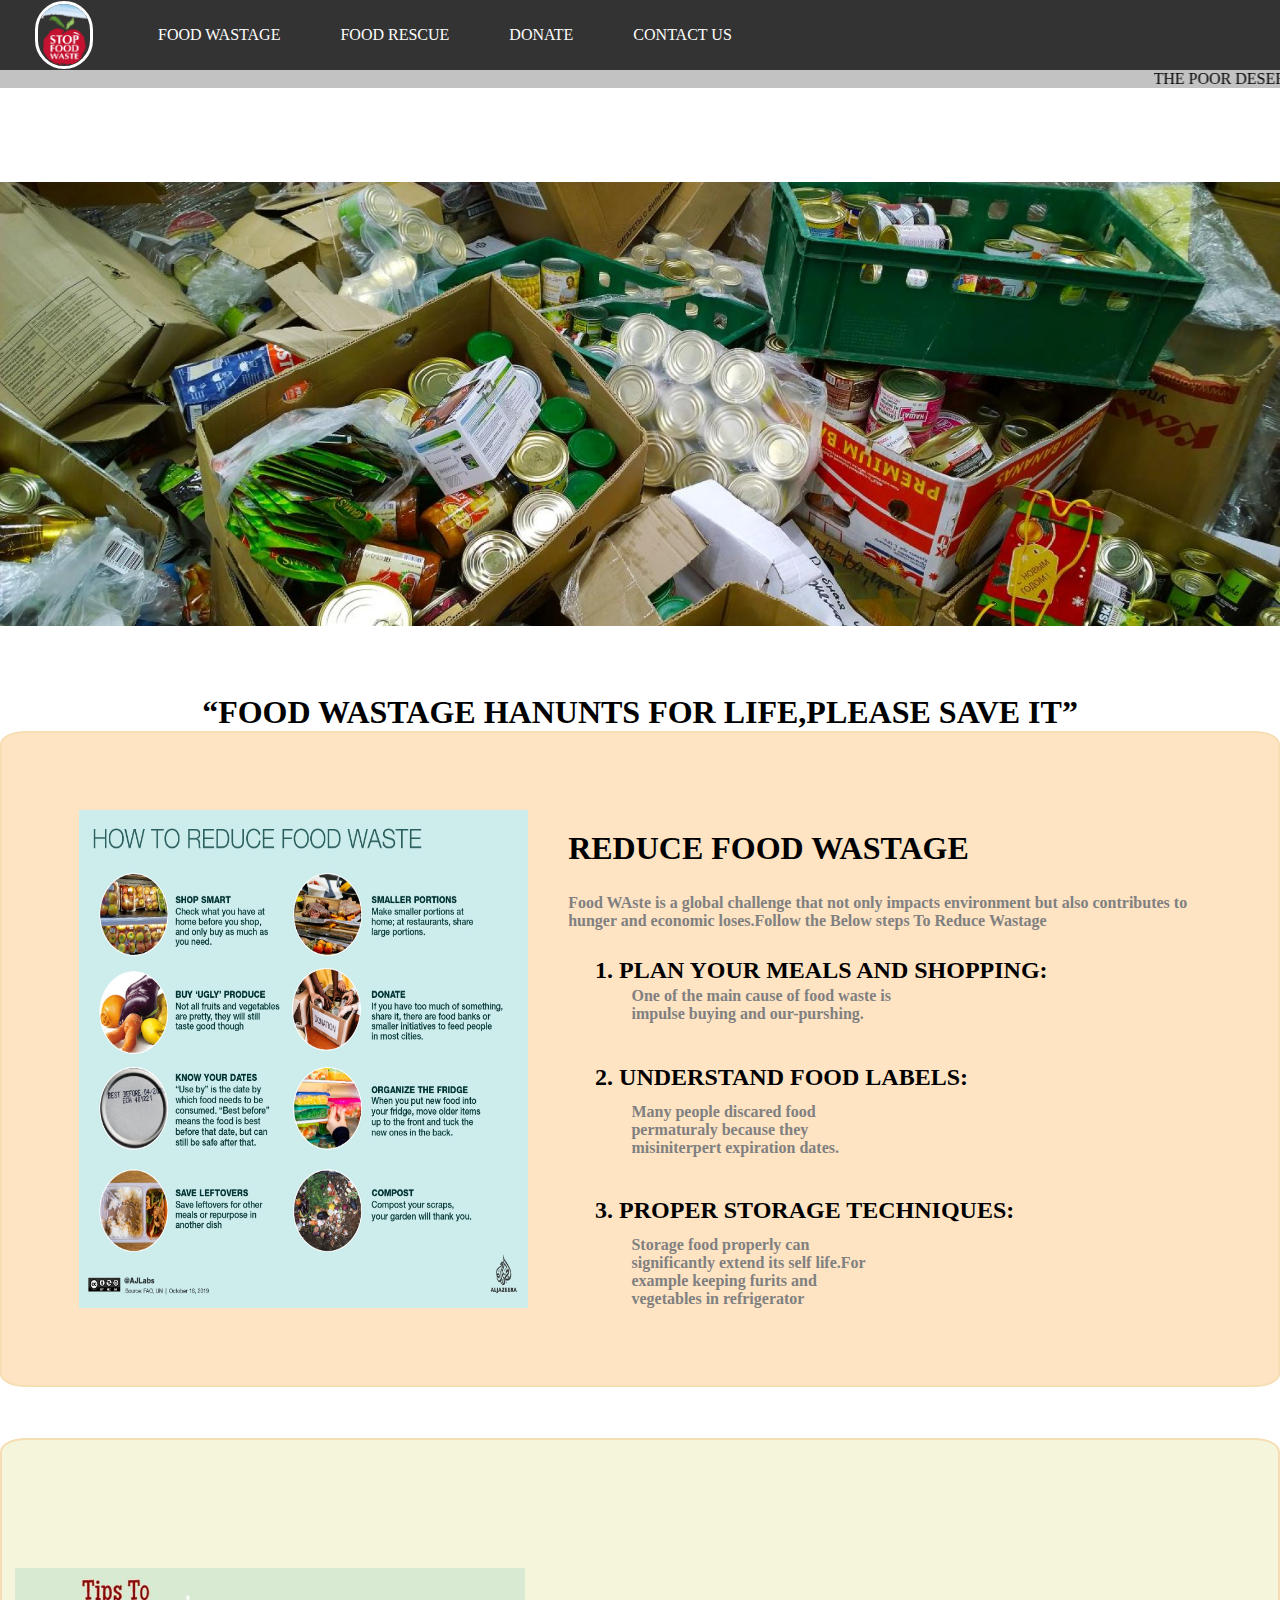
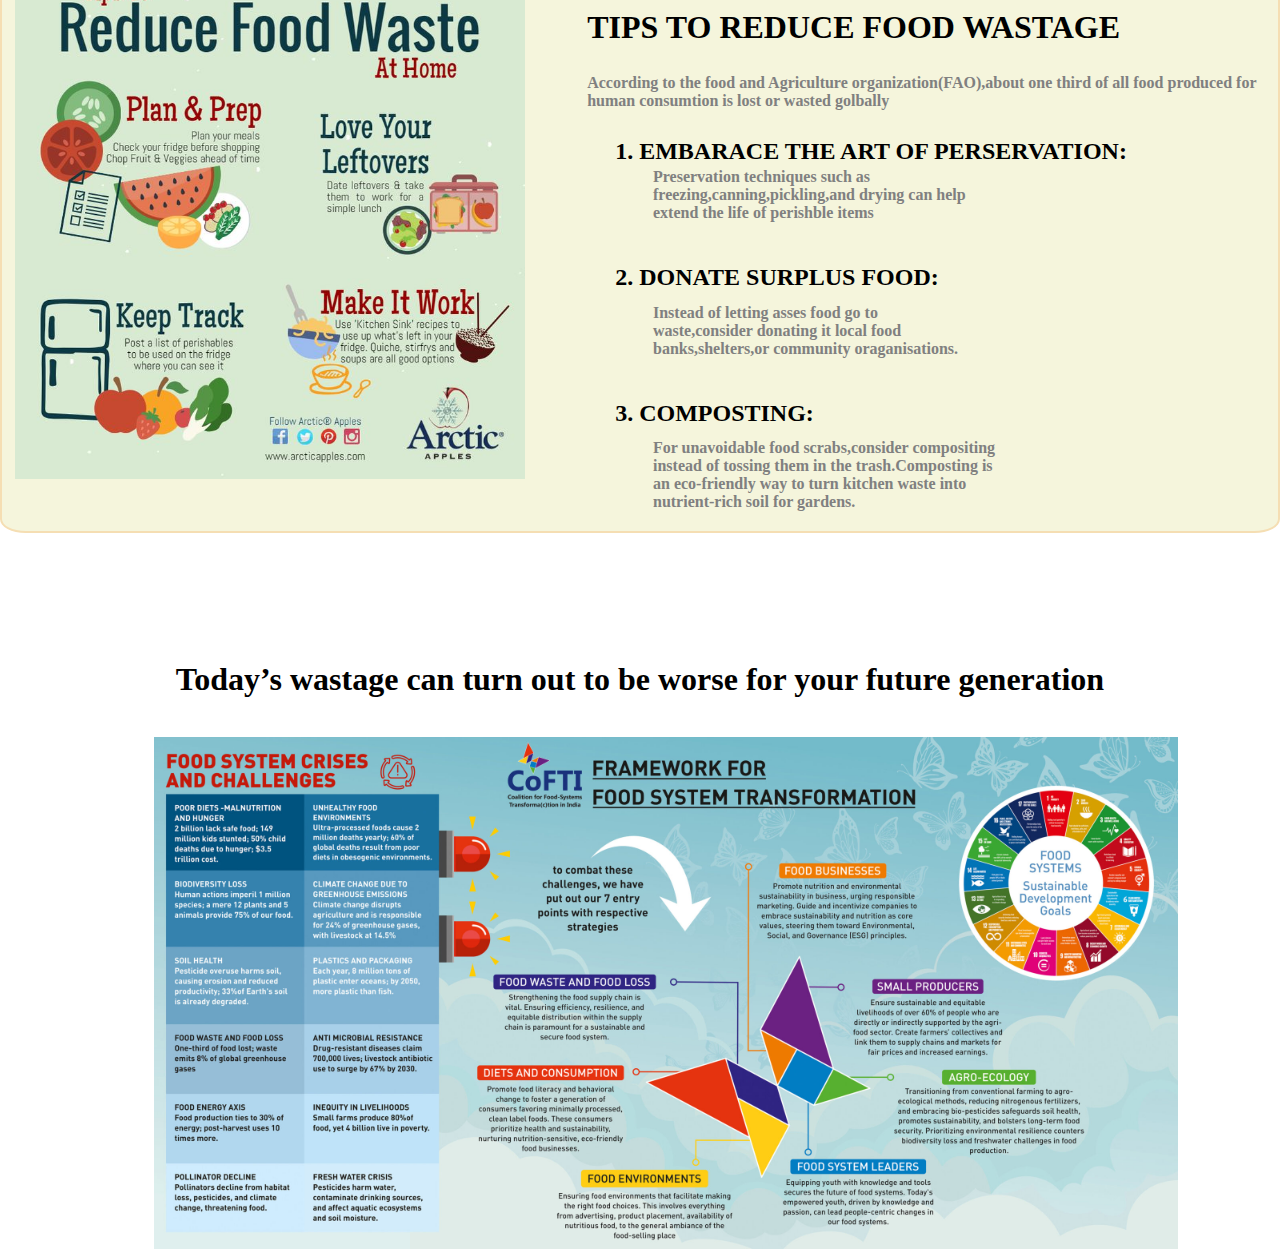
<file: index.html>
<!DOCTYPE html>
<html lang="en">
<head>
    <meta charset="UTF-8">
    <meta name="viewport" content="width=device-width, initial-scale=1.0">
    <title>FOOD WASTAGE AND IT'S REDUCTIOIN</title>
    <link rel="stylesheet" href="style.css">
    <link rel="stylesheet" href="https://cdnjs.cloudflare.com/ajax/libs/font-awesome/6.4.2/css/all.min.css">
</head>
<body>
    <nav class="navbar">
        <ul class="nav-list">
            <div class="logo"><img src="logo food.png" alt="logo"></div>
            <li><a href="food waste.html">FOOD WASTAGE</a></li>
            <li><a href="food rescue.html">FOOD RESCUE</a></li>
            <li><a href="donate.html">DONATE</a></li>
            <li><a href="contact.html">CONTACT US</a></li>
        </ul>
       <!-- <div class="rightnav">
            <input type="search" name="search" id="search" placeholder="Search">
            <a href="demat.html"><button class="open">Open FREE DEMAT</button></a>
        </div>-->
    </nav>
    <marquee scrollamount="15" class="marquee">THE POOR DESERVE YOUR FOOD, PLEASE DON'T WASTE IT</marquee>
    <img src="main waste.jpg" class="che" height="50%" width="100%">
    <h1 class="slo"><q>FOOD WASTAGE HANUNTS FOR LIFE,PLEASE SAVE IT</q></h1>
<div class="imgdoom">
<div class="image-container">
    <img src="food waste.jpeg" alt="Your Image">
    <div class="text">
        <h1>REDUCE FOOD WASTAGE</h1>
        <h4>Food WAste is a global challenge that not only impacts environment but also contributes to hunger and economic loses.Follow the Below steps To Reduce Wastage</h4>
        <div class="idea">
            <h2>1. PLAN YOUR MEALS AND SHOPPING:</h2>
            <h4 class="ok">One of the main cause of food waste is impulse buying and our-purshing.</h4>
        </div>
        <div class="news">
            <h2>2. UNDERSTAND FOOD LABELS:</h2>
            <h4>Many people discared food permaturaly because they misiniterpert expiration dates.</h4>
        </div>
        <div class="order">
            <h2>3. PROPER STORAGE TECHNIQUES:</h2>
            <h4>Storage food properly can significantly extend its self life.For example keeping furits and vegetables in refrigerator</h4>
        </div>
    </div>
</div>
</div>

<div class="imgdom">
<div class="img-contain">
    <img src="red food.jpeg" width="40%" height="40%">
    <div class="tex">
        <h1>TIPS TO REDUCE FOOD WASTAGE</h1>
        <h4>According to the food and Agriculture organization(FAO),about one third of all food produced for human consumtion is lost or wasted golbally</h4>
        <div class="ide">
            <h2>1. EMBARACE THE ART OF PERSERVATION:</h2>
            <h4>Preservation techniques such as freezing,canning,pickling,and drying can help extend the life of perishble items</h4>
        </div>
        <div class="new">
            <h2>2. DONATE SURPLUS FOOD:</h2>
            <h4>Instead of letting asses food go to waste,consider donating it local food banks,shelters,or community oraganisations.</h4>
        </div>
        <div class="orde">
            <h2>3. COMPOSTING:</h2>
            <h4>For unavoidable food scrabs,consider compositing instead of tossing them in the trash.Composting is an eco-friendly way to turn kitchen waste into nutrient-rich soil for gardens.</h4>
        </div>
</div>
</div>
</div>
<div class="screen">
    <div class="scree">
        <h1>Today’s wastage can turn out to be worse for your future generation</h1>
        <img src="big img.jpg" width="80%" height="50%">
    </div>
</body>
</html>
</file>
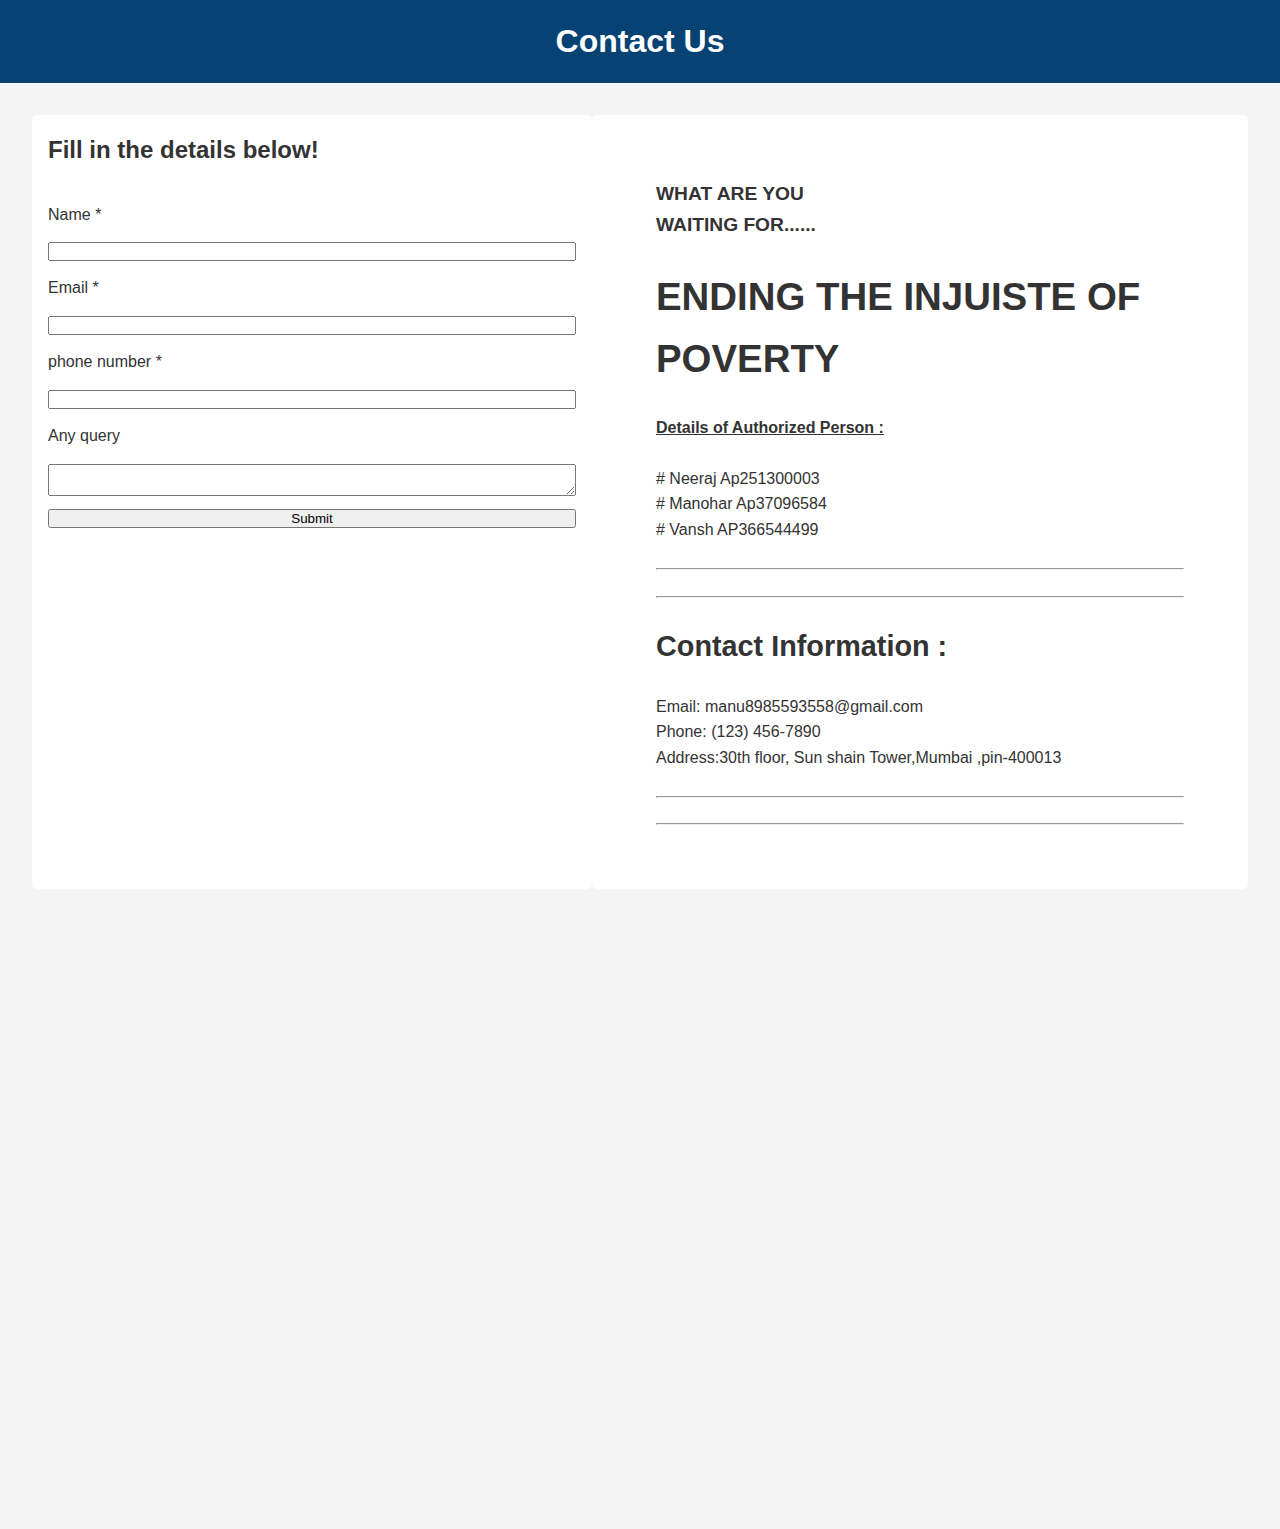
<file: contact.html>
<!DOCTYPE html>
    <html lang="en">
<head>
    <meta charset="UTF-8">
    <meta name="viewport" content="width=device-width, initial-scale=1.0">
    <link rel="stylesheet" href="contact.css">
    <title>Contact Us</title>
</head>
<body>
    <header>
        <h1>Contact Us</h1>
    </header>
    <main>
        <section id="contact-form">
            <h2>Fill in the details below!
            </h2>
            <form action="submit_form.php" method="post">
                <label for="name">Name *</label>
                <input type="text" id="name" name="name" required>

                <label for="email">Email *</label>
                <input type="email" id="email" name="email" required>

                <label for="Phone number">phone number *</label>
                <input type="Phone number" id="Phone number" name="Phone number" required>
                

                <label for="message">Any query </label>
                <textarea id="message" name="message" required></textarea>

                <button type="submit">Submit</button>
            </form>
        </section>
        <section id="contact-info">
            <h4><big>WHAT    ARE    YOU</big></h4>
            <h4><big>WAITING    FOR...... </big></h4>
            <br/>
            <h1><big>ENDING THE INJUISTE OF POVERTY</big></h1>
            <br/>
            <h4><u>Details of Authorized Person : </u>
            </h4>
            <br/>
            <p># Neeraj Ap251300003
            </p>
            <p># Manohar Ap37096584</p>
            <p># Vansh AP366544499</p>
            <br/>
            <hr>
            <br/>
            <hr>
            <br/>
            <h2><big>Contact Information :</big></h2>
            <p>Email: manu8985593558@gmail.com</p>
            <p>Phone: (123) 456-7890</p>
            <p>Address:30th floor, Sun shain Tower,Mumbai ,pin-400013</p>
            <br/>
            <hr>
            <br/>
            <hr>
        </section>
    </main>
    <iframe src="https://www.google.com/maps/embed?pb=!1m18!1m12!1m3!1d34520262.24094698!2d36.938165671644086!3d34.19164052025753!2m3!1f0!2f0!3f0!3m2!1i1024!2i768!4f13.1!3m3!1m2!1s0x391a5f5e9c489cf3%3A0x4049a5409d53c300!2sLovely%20Professional%20University!5e0!3m2!1sen!2sin!4v1698249579019!5m2!1sen!2sin" width="1600" height="600" style="border:0;" allowfullscreen="" loading="lazy" referrerpolicy="no-referrer-when-downgrade"></iframe>
</body>
</html>
</file>
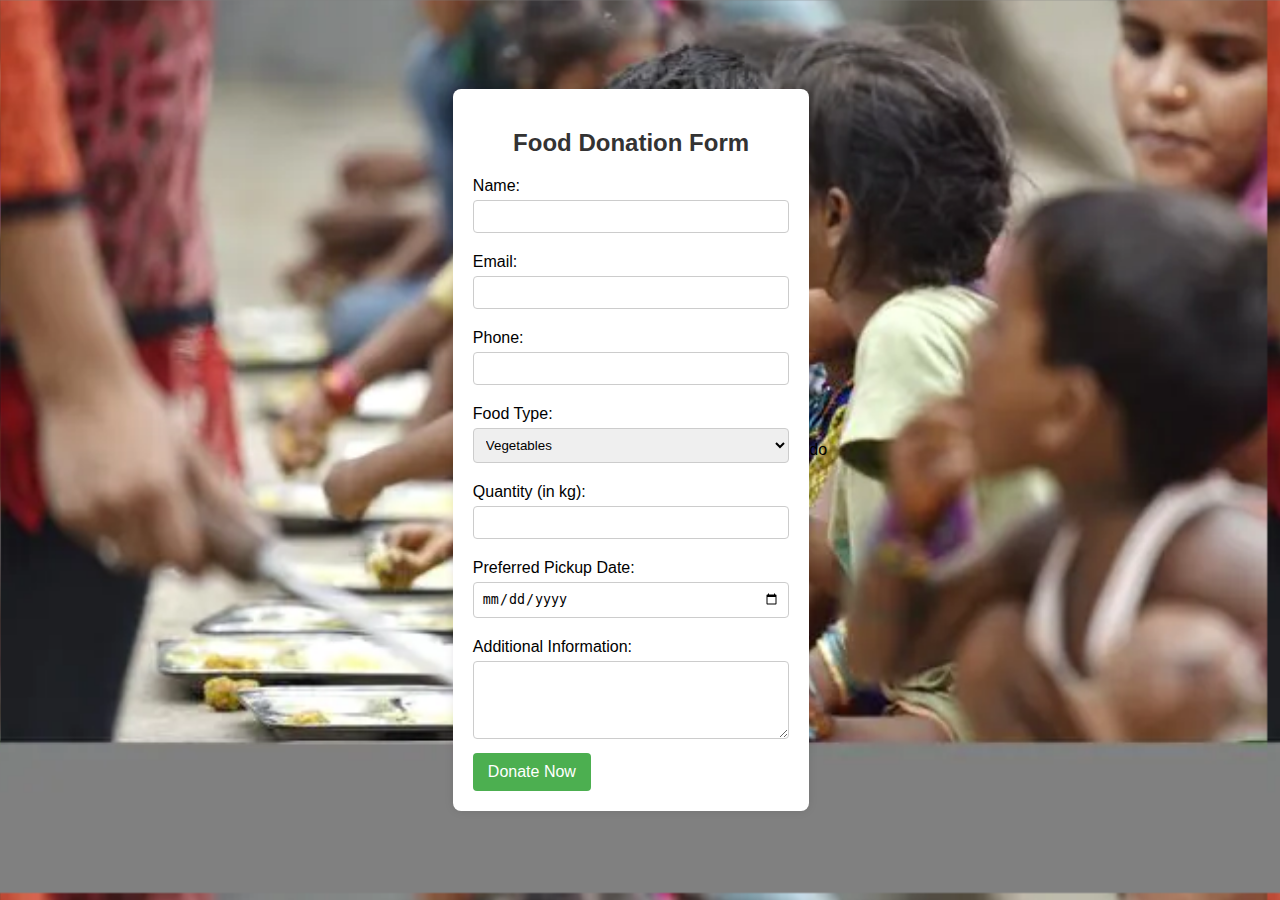
<file: donate.html>
<!DOCTYPE html>
<html lang="en">
<head>
    <meta charset="UTF-8">
    <meta name="viewport" content="width=device-width, initial-scale=1.0">
    <link rel="stylesheet" href="donate.css">
    <title>Food Donation Form</title>
</head>
<body class="body">
    <div class="container">
        <form id="donationForm">
            <h2>Food Donation Form</h2>

            <label for="name">Name:</label>
            <input type="text" id="name" name="name" required>

            <label for="email">Email:</label>
            <input type="email" id="email" name="email" required>

            <label for="phone">Phone:</label>
            <input type="tel" id="phone" name="phone" required>

            <label for="foodType">Food Type:</label>
            <select id="foodType" name="foodType" required>
                <option value="vegetables">Vegetables</option>
                <option value="fruits">Fruits</option>
                <option value="grains">Grains</option>
                <option value="cannedGoods">Canned Goods</option>
                <!-- Add more options as needed -->
            </select>

            <label for="quantity">Quantity (in kg):</label>
            <input type="number" id="quantity" name="quantity" min="1" step="0.1" required>

            <label for="pickupDate">Preferred Pickup Date:</label>
            <input type="date" id="pickupDate" name="pickupDate" required>

            <label for="additionalInfo">Additional Information:</label>
            <textarea id="additionalInfo" name="additionalInfo" rows="4"></textarea>

            <button type="submit">Donate Now</button>
        </form>
    </div>
</body>
</html>do
</file>
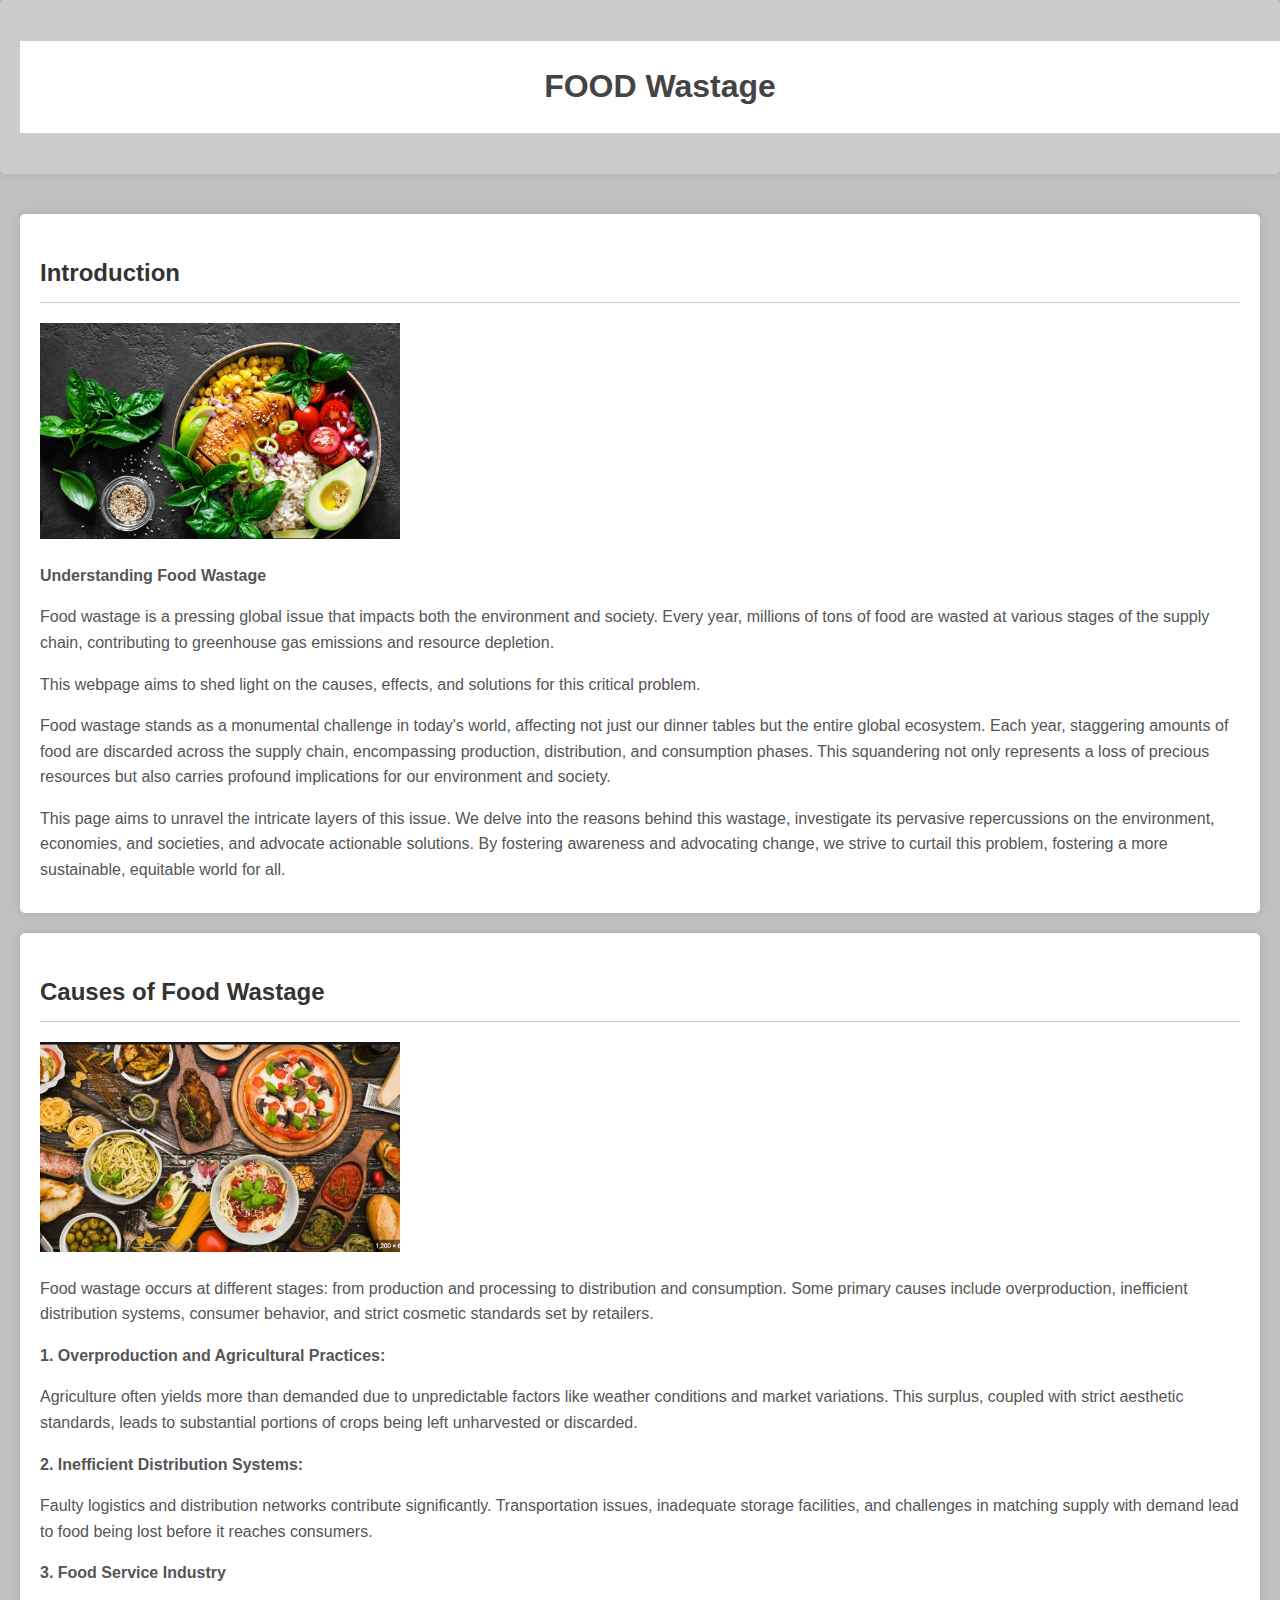
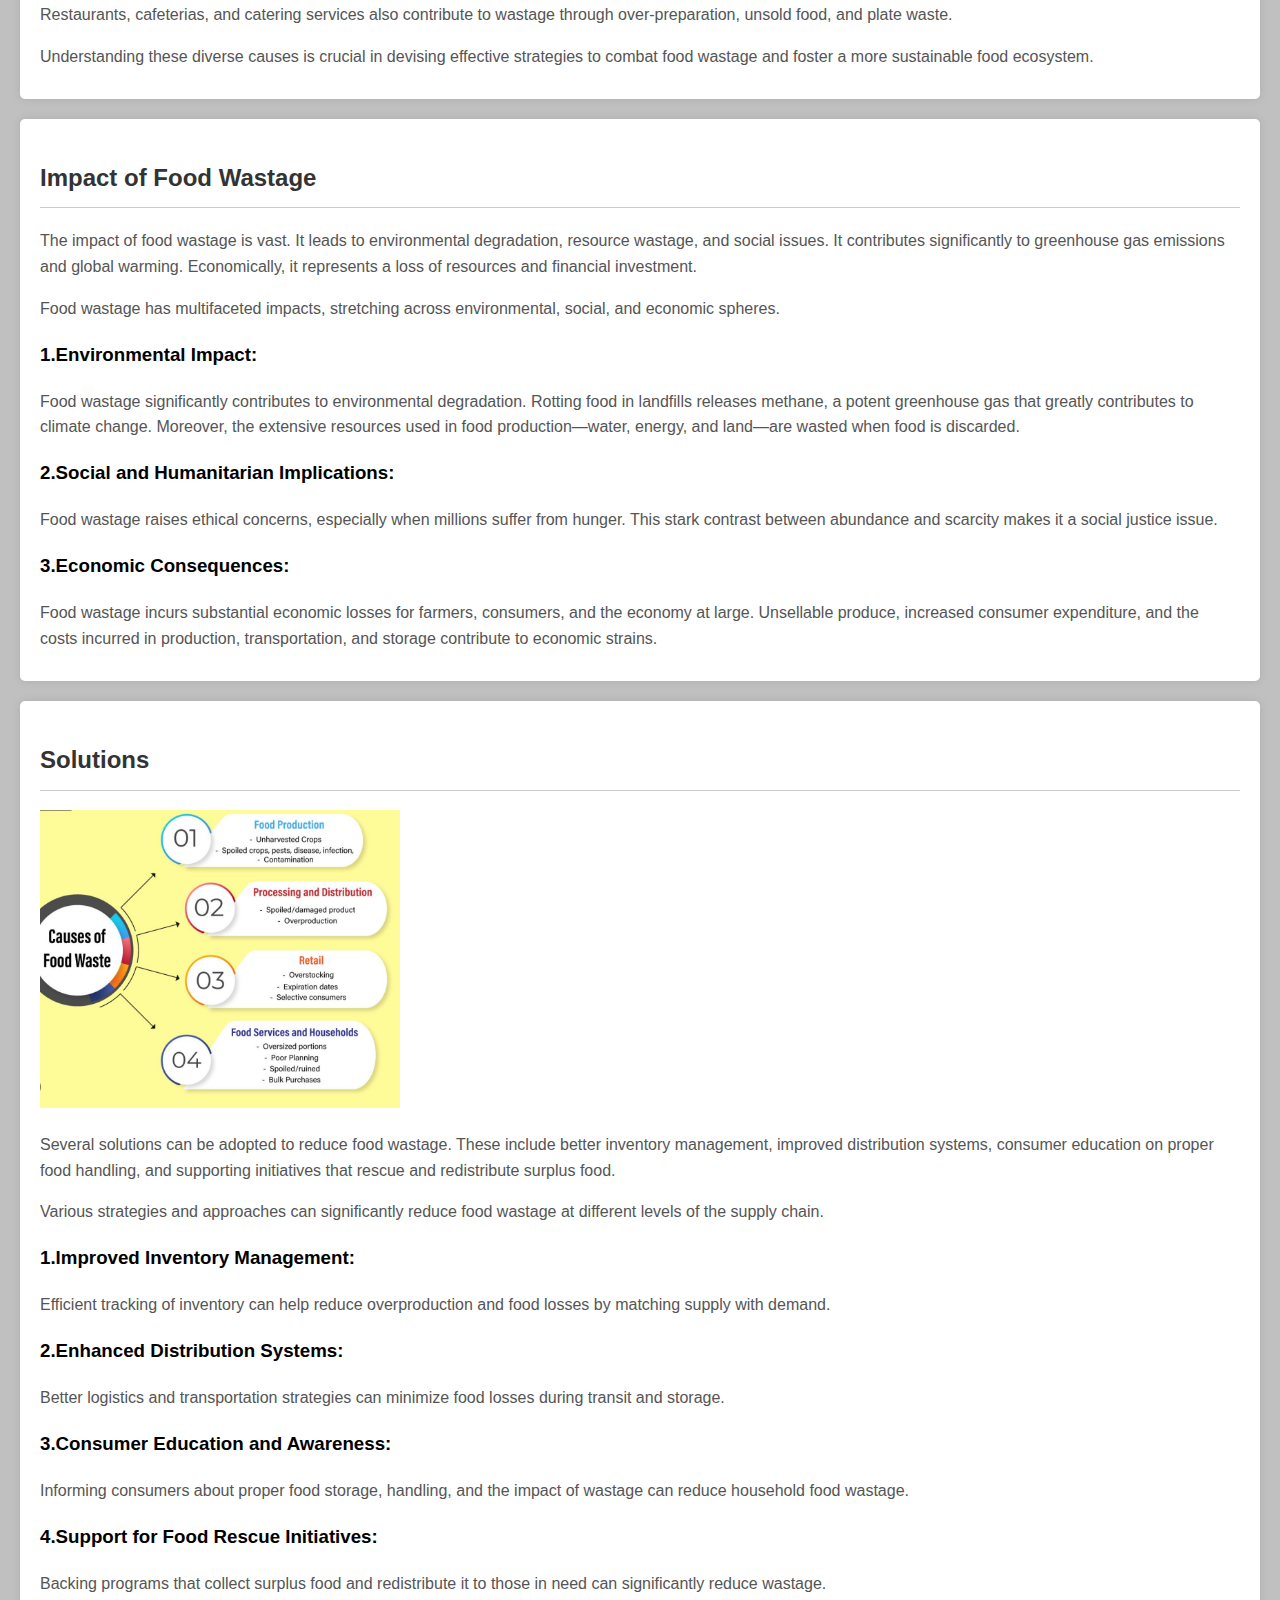
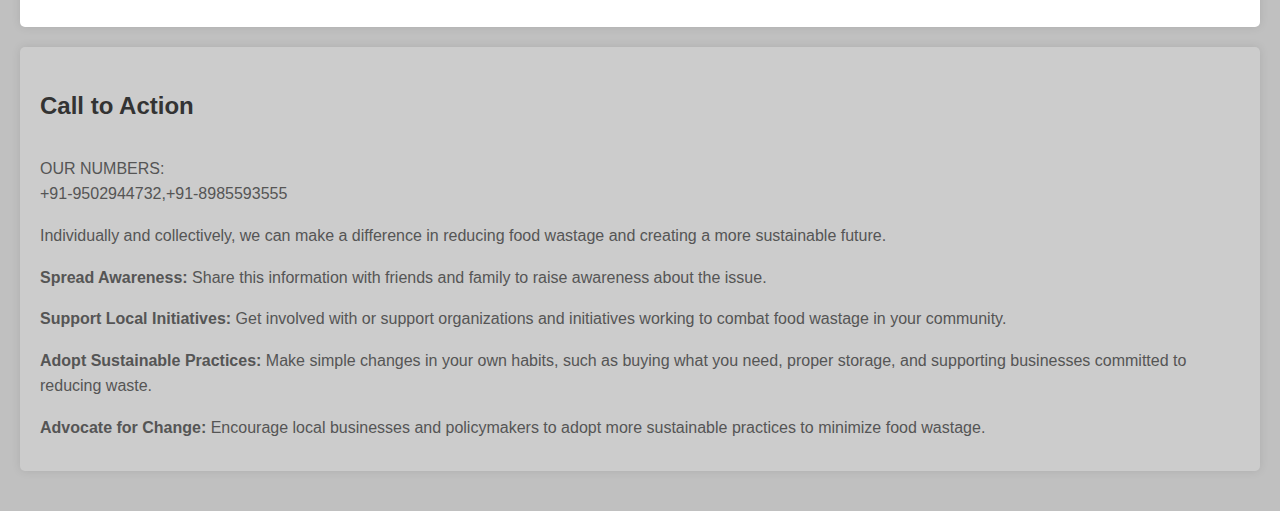
<file: food waste.html>
<!DOCTYPE html>
<html lang="en">
<head>
  <meta charset="UTF-8">
  <title>Food Wastage</title>
  <link rel="stylesheet" href="wastecss.css">
</head>
<body>
  <header><section>
   <h1>FOOD Wastage</h1>
  </section>
  </header>

  <main>
    <section>
      <h2>Introduction</h2> 
      <img src="che1.jpeg" alt="img">
      <p><b>Understanding Food Wastage</b></p>
      <p>Food wastage is a pressing global issue that impacts both the environment and society.
         Every year, millions of tons of food are wasted at various stages of the supply chain,
          contributing to greenhouse gas emissions and resource depletion.
        </p>
      <p>This webpage aims to shed light on the causes, effects, and solutions for this critical problem.</p>
      <p>Food wastage stands as a monumental challenge in today's world,
         affecting not just our dinner tables but the entire global ecosystem. Each year, 
         staggering amounts of food are discarded across the supply chain, encompassing production, 
         distribution, and consumption phases. This squandering not only represents a loss of precious resources 
         but also carries profound implications for our environment and society.</p>
      <p>This page aims to unravel the intricate layers of this issue. 
        We delve into the reasons behind this wastage, investigate its pervasive repercussions on the environment,
         economies, and societies, and advocate actionable solutions. By fostering awareness and advocating change,
          we strive to curtail this problem, fostering a more sustainable, equitable world for all.</p>
     
    </section>

    <section>
      <h2>Causes of Food Wastage</h2>
      <img src="che2.jpeg" alt="img">
      <p>Food wastage occurs at different stages: from production and processing to distribution and consumption.
         Some primary causes include overproduction, inefficient distribution systems, consumer behavior, 
         and strict cosmetic standards set by retailers.</p>
         <p><b>1. Overproduction and Agricultural Practices:</b></p>
         <p> Agriculture often yields more than demanded due to unpredictable factors like weather conditions and market variations.
             This surplus, coupled with strict aesthetic standards, leads to substantial portions of crops being left unharvested or discarded.
         </p>
         <p><b>2. Inefficient Distribution Systems:</b></p>
         <p>Faulty logistics and distribution networks contribute significantly. Transportation issues, inadequate storage facilities, and challenges in matching supply with demand lead to food being lost before it reaches consumers.

         </p>
        <p><b>3. Food Service Industry</b></p>
        <p>Restaurants, cafeterias, and catering services also contribute to wastage through over-preparation, unsold food, and plate waste.
        </p><p>Understanding these diverse causes is crucial in devising effective strategies to combat food wastage and foster a more sustainable food ecosystem.


        </p>
    </section>

    <section>
      <h2>Impact of Food Wastage</h2>
      <p>The impact of food wastage is vast. It leads to environmental degradation, resource wastage, and social issues. It contributes significantly to greenhouse gas emissions and global warming. Economically, it represents a loss of resources and financial investment.</p>
      
        
        <p>Food wastage has multifaceted impacts, stretching across environmental, social, and economic spheres.</p>
        
        <h3>1.Environmental Impact:</h3>
        <p>Food wastage significantly contributes to environmental degradation. Rotting food in landfills releases methane, a potent greenhouse gas that greatly contributes to climate change. Moreover, the extensive resources used in food production—water, energy, and land—are wasted when food is discarded.</p>
        
        <h3>2.Social and Humanitarian Implications:</h3>
        <p>Food wastage raises ethical concerns, especially when millions suffer from hunger. This stark contrast between abundance and scarcity makes it a social justice issue.</p>
        
        <h3>3.Economic Consequences:</h3>
        <p>Food wastage incurs substantial economic losses for farmers, consumers, and the economy at large. Unsellable produce, increased consumer expenditure, and the costs incurred in production, transportation, and storage contribute to economic strains.</p>
   
    
    </section>

    <section>
      <h2>Solutions</h2>
      <img src="che3.jpeg" alt="img">
      <p>Several solutions can be adopted to reduce food wastage. These include better inventory management, improved distribution systems, consumer education on proper food handling, and supporting initiatives that rescue and redistribute surplus food.</p>
     
        <p>Various strategies and approaches can significantly reduce food wastage at different levels of the supply chain.</p>
        
        <h3>1.Improved Inventory Management:</h3>
        <p>Efficient tracking of inventory can help reduce overproduction and food losses by matching supply with demand.</p>
        
        <h3>2.Enhanced Distribution Systems:</h3>
        <p>Better logistics and transportation strategies can minimize food losses during transit and storage.</p>
        
        <h3>3.Consumer Education and Awareness:</h3>
        <p>Informing consumers about proper food storage, handling, and the impact of wastage can reduce household food wastage.</p>
        
        <h3>4.Support for Food Rescue Initiatives:</h3>
        <p>Backing programs that collect surplus food and redistribute it to those in need can significantly reduce wastage.</p>
  
    
    </section>

  
        <section>
            <h2><b>Call to Action</b></h2>
            <p>OUR NUMBERS:<br>+91-9502944732,+91-8985593555</p>
            <p>Individually and collectively, we can make a difference in reducing food wastage and creating a more sustainable future.</p>
            
            <p><strong>Spread Awareness:</strong> Share this information with friends and family to raise awareness about the issue.</p>
            
            <p><strong>Support Local Initiatives:</strong> Get involved with or support organizations and initiatives working to combat food wastage in your community.</p>
            
            <p><strong>Adopt Sustainable Practices:</strong> Make simple changes in your own habits, such as buying what you need, proper storage, and supporting businesses committed to reducing waste.</p>
            
            <p><strong>Advocate for Change:</strong> Encourage local businesses and policymakers to adopt more sustainable practices to minimize food wastage.</p>
            
        </section>
        
   
  </main>
</body>
</html>
</file>
<file: style.css>
*{
    margin: 0px;
    padding: 0px;
}
.logo {
    width: 10%;
    display: flex;
    justify-content: center;

}
.logo img{
    width: 40%;
    border: 3px solid white;
    border-radius: 40px;

}
.navbar{
    display: flex;
    
}
.nav-list{
   background-color: rgba(0, 0, 0, 0.8); 
    display: flex;
    align-items: center;
    width: 100%;

}
.nav-list li {
    list-style: none;
    padding: 26px 30px;

}

.nav-list li a{
    text-decoration: none;
    color: white;
    width: 150px;

}
.nav-list li a:hover{
    text-decoration: none;
    color: grey;

}
.rightnav{
    background-color: rgba(0, 0, 0, 0.8);
    width:70%;
    text-align: right;
    align-items: center;
    padding-top: 1%;

}
#search{
    padding: 5px;
    font-size: 17px;
    border: 2px solid grey;
    border-radius: 9px;
}
.marquee{
    background-color: rgba(0, 0, 0, 0.241);
    color: black;
}
.che{
    margin-top: 7%;
}
.image-container {
    display: flex;
    justify-content: center;
    
}
.image-container img {
    max-width: 40%;
}
.imgdoom{
    padding: 6%;
    background-color: bisque;
    border-radius: 2%;
    border: 2px solid wheat;
}
.text h1{
    margin-left: 6%;
    padding-top: 3%;
    margin-bottom: 4%;
}
.text h4{
    margin-left: 6%;
    color: gray;
}
.idea{
    padding-top: 4%;
    margin-left: 10%;
}
.idea h4{
    color: grey;
    margin-top: 3px;
    width: 270px;
}
.news{
    margin-left: 10%;
    margin-top: 6%;
}
.news h4{
    color: grey;
    margin-top: 2%;
    width: 270px;
}
.order{
    margin-left: 10%;
    margin-top: 6%;
}
.order h4{
    color: grey;
    margin-top: 2%;
    width: 240px;
}
.img-contain {
    display: flex;
    justify-content: center;
}

.image-contain img {
    width: 40%;
}

.tex {
    padding: 20px;
}
.imgdom{
    padding-top: 10%;
    background-color: beige;
    border: 2px solid wheat;
    border-radius: 2%;
    margin-top: 4%;
}
.tex h1{
    margin-left: 6%;
    padding-top: 3%;
    margin-bottom: 4%;
    size: 15px;
}
.tex h4{
    margin-left: 6%;
    color: gray;
    width: 700px;
}
.ide{
    padding-top: 4%;
    margin-left: 10%;
}
.ide h4{
    color: grey;
    margin-top: 3px;
    width: 320px;
}
.new{
    margin-left: 10%;
    margin-top: 6%;
}
.new h4{
    color: grey;
    margin-top: 2%;
    width: 320px;
}
.orde{
    margin-left: 10%;
    margin-top: 6%;
}
.orde h4{
    color: grey;
    margin-top: 2%;
    width: 350px;
}
.scree h1{
    text-align: center;
    margin-top: 10%;
}
.scree h4{
    text-align: center;
    margin-top: 1%;
}
.scree img{
    margin-top: 3%;
    align-items: center;
    justify-content: center;
    margin-left: 12%;

}
.scree small{
    color: grey;
}
.slo{
    padding-top: 5%;
    text-align: center;
}
</file>
<file: contact.css>
* {
    margin: 0;
    padding: 0;
    box-sizing: border-box;
}


body {
    background-color: #f4f4f4;
    font-family: Arial, sans-serif;
    color: #333;
    line-height: 1.6;
    margin: 0;
}


header {
    background-color: #064273;
    color: #fff;
    text-align: center;
    padding: 1em 0;
}


main {
    display: flex;
    justify-content: space-around;
    padding: 2em;
}


#contact-form {
    flex: 1;
    background-color: #fff;
    padding: 1em;
    border-radius: 5px;
}

#contact-form h2 {
    margin-bottom: 1em;
}

form {
    display: flex;
    flex-direction: column;
}

label, input, textarea, button {
    margin: 0.5em 0;
}


#contact-info {
    flex: 1;
    background-color: #fff;
    padding: 4em;
    border-radius: 5px;
}

#contact-info h2 {
    margin-bottom: 1em;
}


@media (max-width: 768px) {
    main {
        flex-direction: column;
    }
}
</file>
<file: donate.css>
.body {
    font-family: 'Arial', sans-serif;
    background-color: #f4f4f4;
    margin: 0;
    display: flex;
    justify-content: center;
    align-items: center;
    height: 100vh; 
    background-image: url(poor.webp);
    background-size: 99%;
    position: relative;
}
.container {
    background-color: #fff;
    padding: 20px;
    border-radius: 8px;
    box-shadow: 0 0 10px rgba(0, 0, 0, 0.1);
}

form {
    max-width: 400px;
    margin: 0 auto;
}

h2 {
    text-align: center;
    color: #333;
}

label {
    display: block;
    margin-top: 10px;
}

input,
select,
textarea {
    width: 100%;
    padding: 8px;
    margin-top: 5px;
    margin-bottom: 10px;
    box-sizing: border-box;
    border: 1px solid #ccc;
    border-radius: 4px;
}

button {
    background-color: #4caf50;
    color: white;
    padding: 10px 15px;
    border: none;
    border-radius: 4px;
    cursor: pointer;
    font-size: 16px;
}

button:hover {
    background-color: #45a049;
}
</file>
<file: wastecss.css>
header h1 {
    max-width: 500%; 
    width: 100%; 
    height: auto; 
    padding:20px ;
    align-self: start;
    text-align: center;
    background-color: white;
    color:#444;
  }
  
  body {
      font-family: Arial, sans-serif;
      margin: 0;
      padding: 0;
      line-height: 1.6;
      background-color:silver;
    }
    
    
    
  section {
    background: #fff;
    margin-bottom: 20px;
    padding: 20px;
    border-radius: 5px;
    box-shadow: 0 0 10px rgba(0, 0, 0, 0.1);
  }
  
  
  section img {
    max-width: 1000%; 
    width: 30%; 
    height: 10%; 
  }
  
    
    
    main {
      padding: 20px;
    }
    
    section {
      background: #fff;
      margin-bottom: 20px;
      padding: 20px;
      border-radius: 5px;
      box-shadow: 0 0 10px rgba(0, 0, 0, 0.1);
    }
    
    section h2 {
      color: #333;
      border-bottom: 1px solid #ccc;
      padding-bottom: 10px;
    }
    
    section p {
      color: #555;
      margin-bottom: 10px;
    }
    
    
    section:last-child {
      background:#ccc;
      color: #fff;
      padding: 20px;
      border-radius: 5px;
      box-shadow: 0 0 10px rgba(0, 0, 0, 0.1)}
</file>
